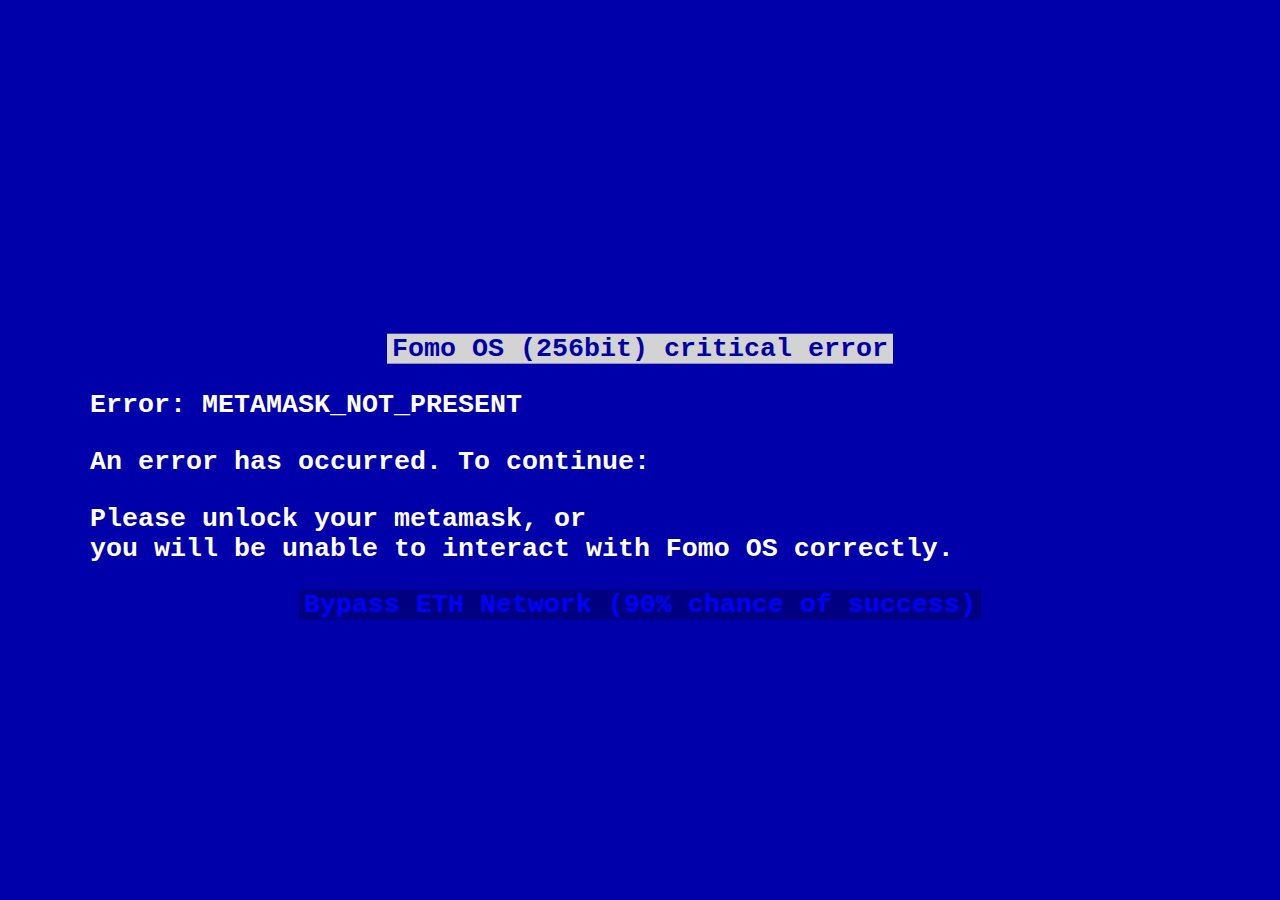
<file: bsod.htm>
<!DOCTYPE html>
<html>
	<head>
		<meta charset="utf-8">
		<title>BSOD</title>
		<link rel="stylesheet" type="text/css" href="bsod.css">
		<style>
			body, html {
				margin: 0px;
			}
		</style>
	</head>
	<body>
		<div class="bsod_container">
			<div class="bsod_textcont">
				<p class="bsod_title">Fomo OS (256bit) critical error</p>
				<p class="bsod_p">Error: METAMASK_NOT_PRESENT</p>
				<p class="bsod_p">An error has occurred. To continue:</p>
				<p class="bsod_p">Please unlock your metamask, or <br>
				you will be unable to interact with Fomo OS correctly.</p>
				<p class="bsod_press">Bypass ETH Network (90% chance of success)</p>
			</div>
		</div>
	</body>
</html>
</file>
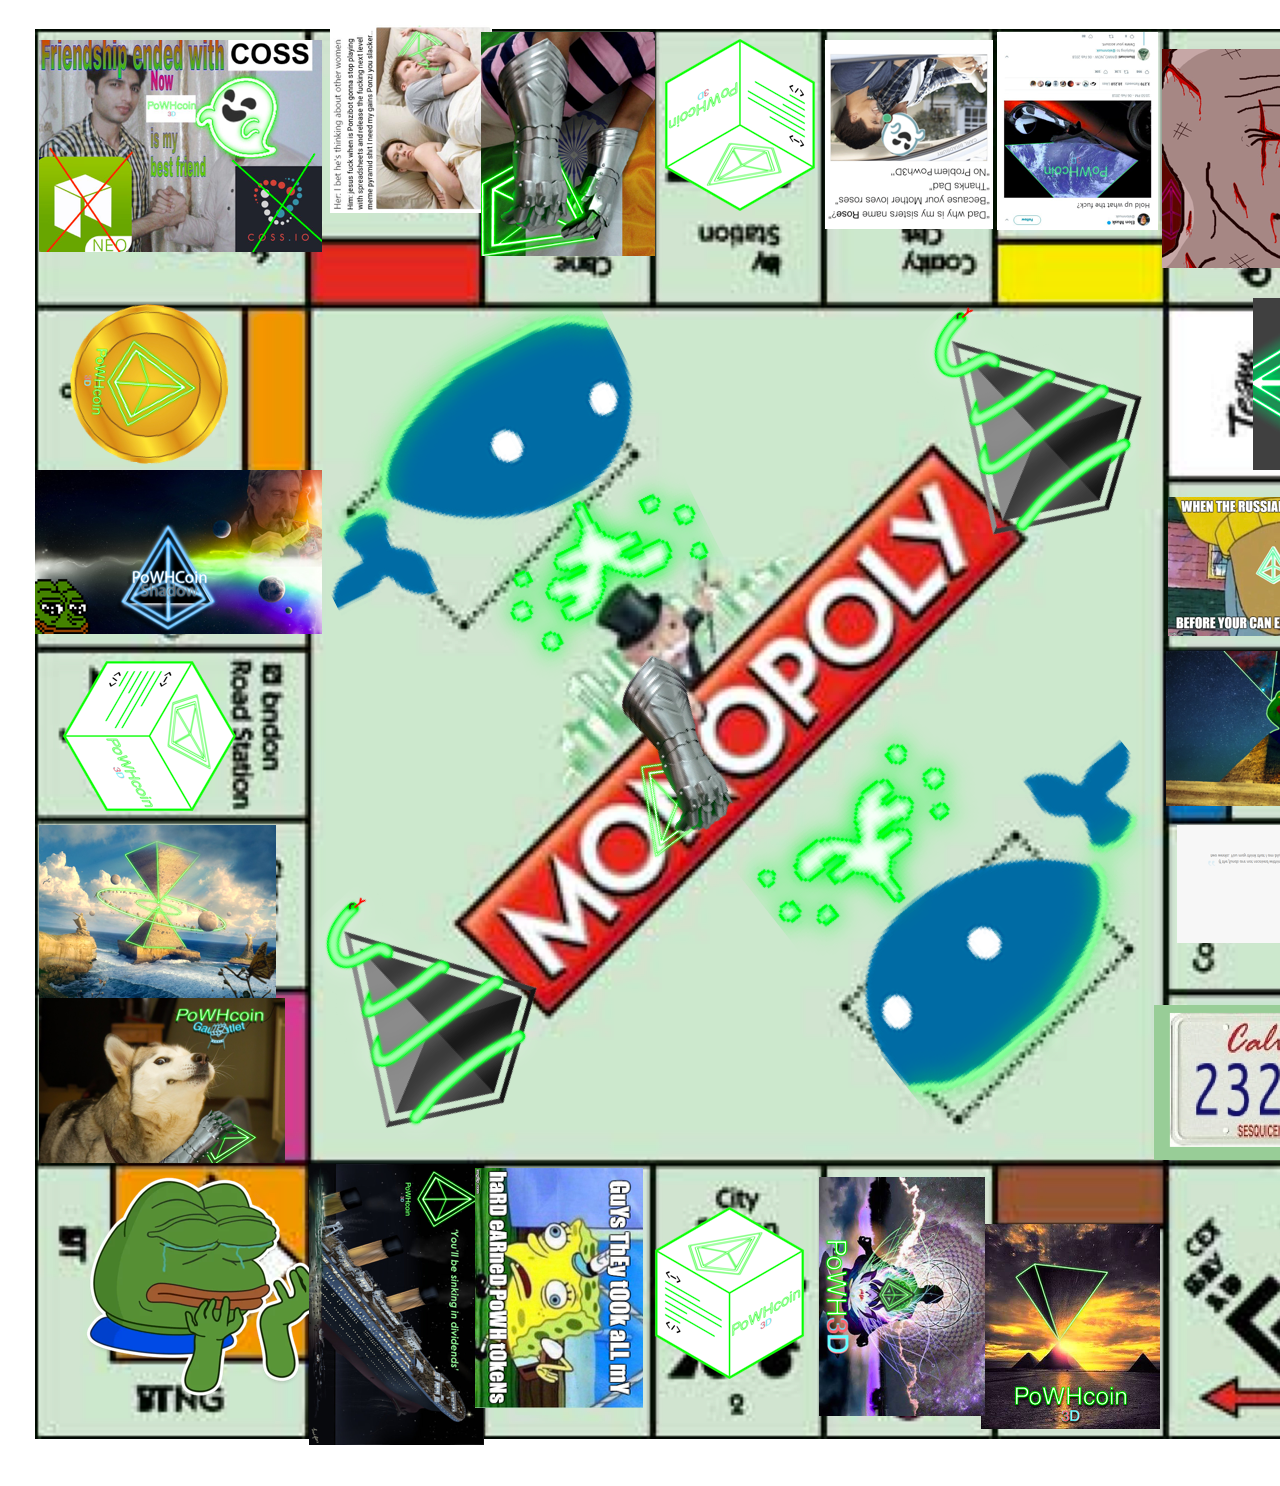
<file: memes.html>
<html>
<head>
<title>Redirect</title>
</head>
<body>

<img id="imageid" src="">

<script>
function randomImg(){
    var randomNumber = Math.floor(Math.random() * 3) + 1;
    var imgName = "" + randomNumber + ".png";
    document.getElementById("imageid").src= "img/MEME/"+ imgName ;
 }
 randomImg()
 </script>
</body>
</html>
</file>
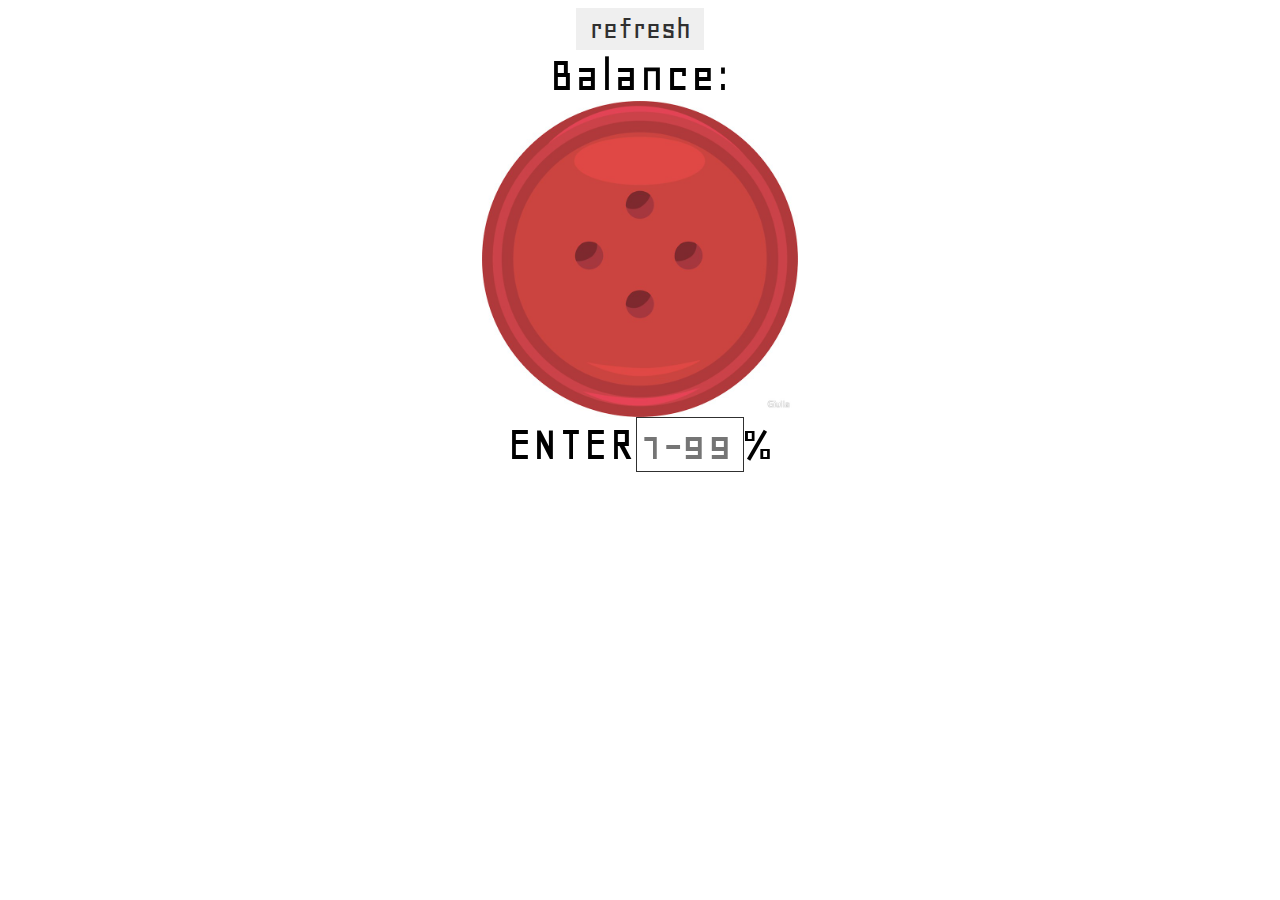
<file: donotpush/donotpush.html>
<!DOCTYPE html>
<html lang="en">
<head>
	<meta charset="UTF-8">
	<meta name="viewport" content="width=device-width, initial-scale=1.0">
	<meta http-equiv="X-UI-Compatible" content="ie-edge">
	<title>DO NOT PUSH</title>
	
	<link rel="stylesheet" type="text/css" href="./fonts/fonts.css">
	<link rel="stylesheet" type="text/css" href="./css/donotpush.css">
</head>

<body align=center>
	
	<button id="refreshData" class="medium">refresh</button><br>
	<span class="big">Balance: <span id="balance_trunc" class="grey"></span></span><br>
	<span id="balance_full" class="small"></span>
	
	
	<img id="DoNotPush" src="./img/redbutton.jpg" width=25% height=25%><br>
	<span class="big"><label for="Percent">ENTER<input type=text id="Percent" placeholder="1-99" onKeyUp="numbersOnly(this)">%</label></span>


	<!-- scripts -->
	<script src="./js/web3.min.js"></script>
	<script src="./js/jquery.min.js"></script>
	<script src="./js/abi.js"></script>
	<script src="./js/donotpush.js"></script>
</body>
</html>
</file>
<file: bsod.css>
.bsod_container {
	background-color: #0000AA;
	position: fixed;
	width: 100%;
	height: 100%;
	z-index: 1000;
	cursor: progress;
}
.bsod_textcont {
	color: white;
	width: 90%;
	max-width: 1100px;;
	margin-left: auto;
	margin-right: auto;
	font-family: courier;
	font-weight: bold;
	font-size: 20pt;
	position: relative;
	top: 50%;
	transform: translateY(-50%);
}
.bsod_title {
	color: #0000AA;
	background-color: lightgray;
	display: table;
	margin-left: auto;
	margin-right: auto;
	padding-left: 5px;
	padding-right: 5px;
}
.bsod_press {
	text-align: center;
	display: table;
	margin-left: auto;
	margin-right: auto;
	padding-left: 5px;
	padding-right: 5px;
	color: #0000ff;
	background-color: #000080;
}
.bsod_press:hover {
	background-color: #00c0ff;
	cursor: help;
}
</file>
<file: donotpush/fonts/fonts.css>
@font-face {
    font-family: 'Geo';
    src: url('Geo-Regular.eot');
    src: url('Geo-Regular.eot?#iefix') format('embedded-opentype'),
        url('Geo-Regular.woff2') format('woff2'),
        url('Geo-Regular.woff') format('woff'),
        url('Geo-Regular.ttf') format('truetype'),
        url('Geo-Regular.svg#Geo-Regular') format('svg');
    font-weight: 500;
    font-style: normal;
}

@font-face {
    font-family: 'Geo';
    src: url('Geo-Oblique.eot');
    src: url('Geo-Oblique.eot?#iefix') format('embedded-opentype'),
        url('Geo-Oblique.woff2') format('woff2'),
        url('Geo-Oblique.woff') format('woff'),
        url('Geo-Oblique.ttf') format('truetype'),
        url('Geo-Oblique.svg#Geo-Oblique') format('svg');
    font-weight: 500;
    font-style: italic;
}
@font-face {
    font-family: 'Park Lane NF';
    src: url('ParkLaneNF.eot');
    src: url('ParkLaneNF.eot?#iefix') format('embedded-opentype'),
        url('ParkLaneNF.woff2') format('woff2'),
        url('ParkLaneNF.woff') format('woff'),
        url('ParkLaneNF.ttf') format('truetype'),
        url('ParkLaneNF.svg#ParkLaneNF') format('svg');
    font-weight: normal;
    font-style: normal;
}

@font-face {
    font-family: 'Park Lane NF';
    src: url('ParkLaneNF_1.eot');
    src: url('ParkLaneNF_1.eot?#iefix') format('embedded-opentype'),
        url('ParkLaneNF_1.woff2') format('woff2'),
        url('ParkLaneNF_1.woff') format('woff'),
        url('ParkLaneNF_1.ttf') format('truetype'),
        url('ParkLaneNF_1.svg#ParkLaneNF') format('svg');
    font-weight: normal;
    font-style: normal;
}
@font-face {
    font-family: 'GangueOuais';
    src: url('GangueOuais.eot');
    src: url('GangueOuais.eot?#iefix') format('embedded-opentype'),
        url('GangueOuais.woff2') format('woff2'),
        url('GangueOuais.woff') format('woff'),
        url('GangueOuais.ttf') format('truetype'),
        url('GangueOuais.svg#GangueOuais') format('svg');
    font-weight: normal;
    font-style: normal;
}
</file>
<file: donotpush/css/donotpush.css>
body {
	background-color: #FFFFFF;
	padding: 0;
	height: 100%;
	text-align: center;
	font-family: 'Geo';
    font-weight: normal;
    font-style: normal;	
	font-size: 2vw;
	line-height: 1vw;
	letter-spacing: 0.125vw;
	text-transform: none;
	overflow-y: scroll;
}
.small {
	font-size: 0.5em;
	line-height: 0;
	vertical-align: top;
}
.medium {
	font-size: 1.25em;
	line-height: 1.25em;
}
.big  {
	font-size: 2em;
	line-height: 1em;
	
}
.grey {
	color: #555555
}


image {
	border: 0;
	padding: 0;
	hspace: 0;
}
input[type=text] {
	width: 2em;
	height: 1em;
	border-style: solid;
	border-color: #303030;
	border-width: 0.01em;
	border-radius: 0;
	font-family: 'Geo';
    font-weight: normal;
    font-style: normal;
	font-size: 1em;
	
	color: #000000;
	text-transform: lowercase;
}
button {
	width: 4em;
	border: 0;
	font-family: 'Geo';
    font-weight: normal;
    font-style: normal;
	font-size: 1em;
	color: #303030;
}
#DoNotPush {
	cursor: pointer;
}
</file>
